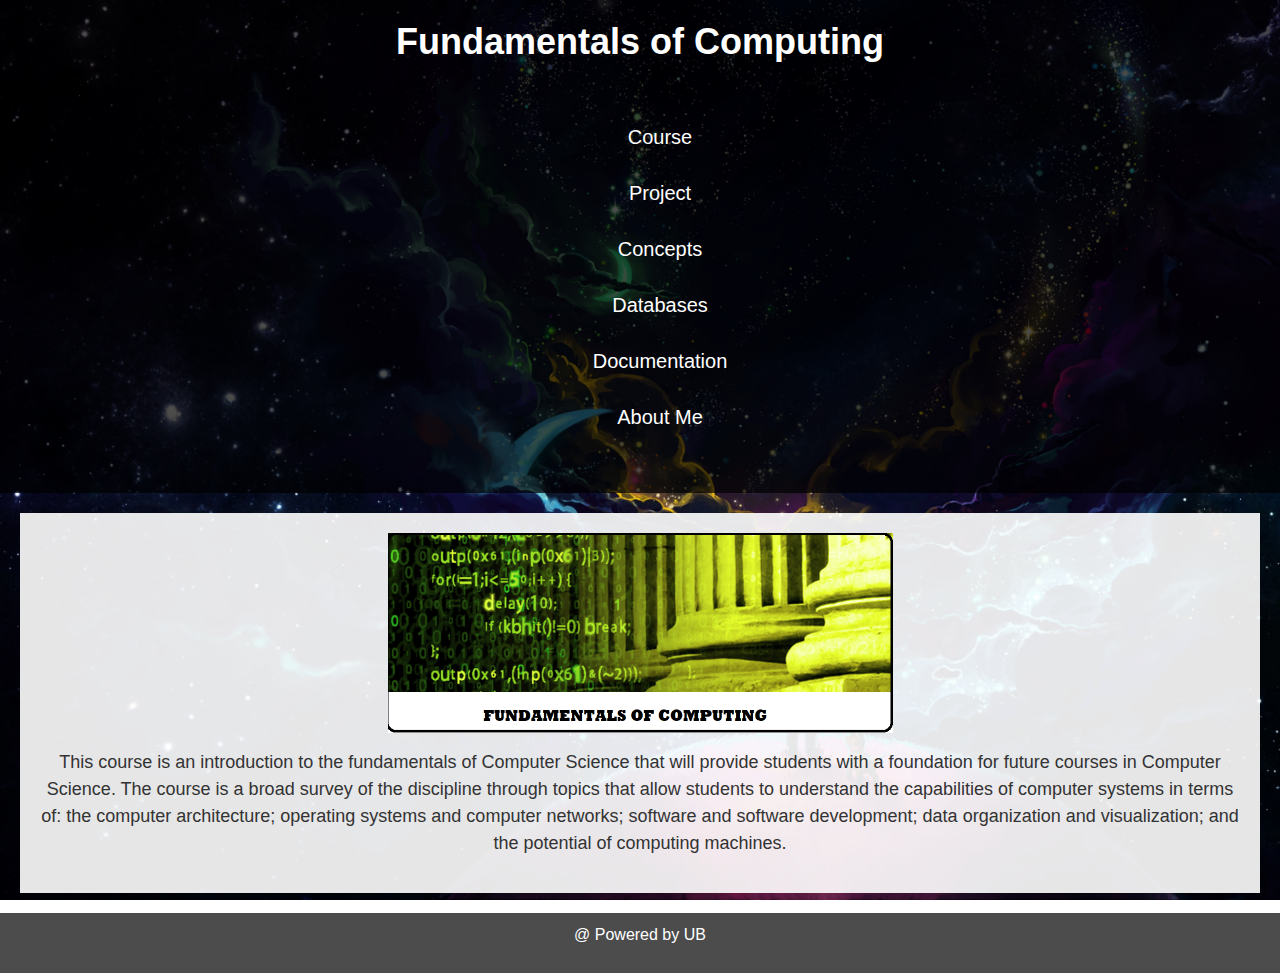
<file: index.html>
<!DOCTYPE html>
<html>
<head>
<title>FoC</title>
<link rel="stylesheet" type="text/css" href="style.css">
<link rel="stylesheet" href="https://maxcdn.bootstrapcdn.com/bootstrap/4.0.0/css/bootstrap.min.css" integrity="sha384-Gn5384xqQ1aoWXA+058RXPxPg6fy4IWvTNh0E263XmFcJlSAwiGgFAW/dAiS6JXm" crossorigin="anonymous">
<meta charset="utf-8">
<meta name="viewport" content="width=device-width, initial-scale=1">

</head>
<body>

<header>
  <h2><b>Fundamentals of Computing</b></h2>
</header>

<section>
  <nav>
    <ul>
      <li><h5><a href="index.html">Course</a></h5></li>
      <li><h5><a href="project.html">Project</a></h5></li>
	  <li><h5><a href="concepts.html">Concepts</a></h5></li>
	  <li><h5><a href="database.html">Databases</a></h5></li>
	  <li><h5><a href="documentation.html">Documentation</a></h5></li>
	  <li><h5><a href="aboutme.html">About Me<a/><h5></li>
    </ul>
  </nav>
  
  <article>
   <center><img src="FOC.png" alt="FOC"  width="505" height="200"></center>
   <p></p>

    <p>This course is an introduction to the fundamentals of Computer Science
that will provide students with a foundation for future courses in Computer
Science. The course is a broad survey of the discipline through topics that
allow students to understand the capabilities of computer systems in terms
of: the computer architecture; operating systems and computer networks;
software and software development; data organization and visualization;
and the potential of computing machines.</p>
    </article>
</section>

<footer>
  <p>@ Powered by UB</p>
</footer>

</body>
</html>
</file>
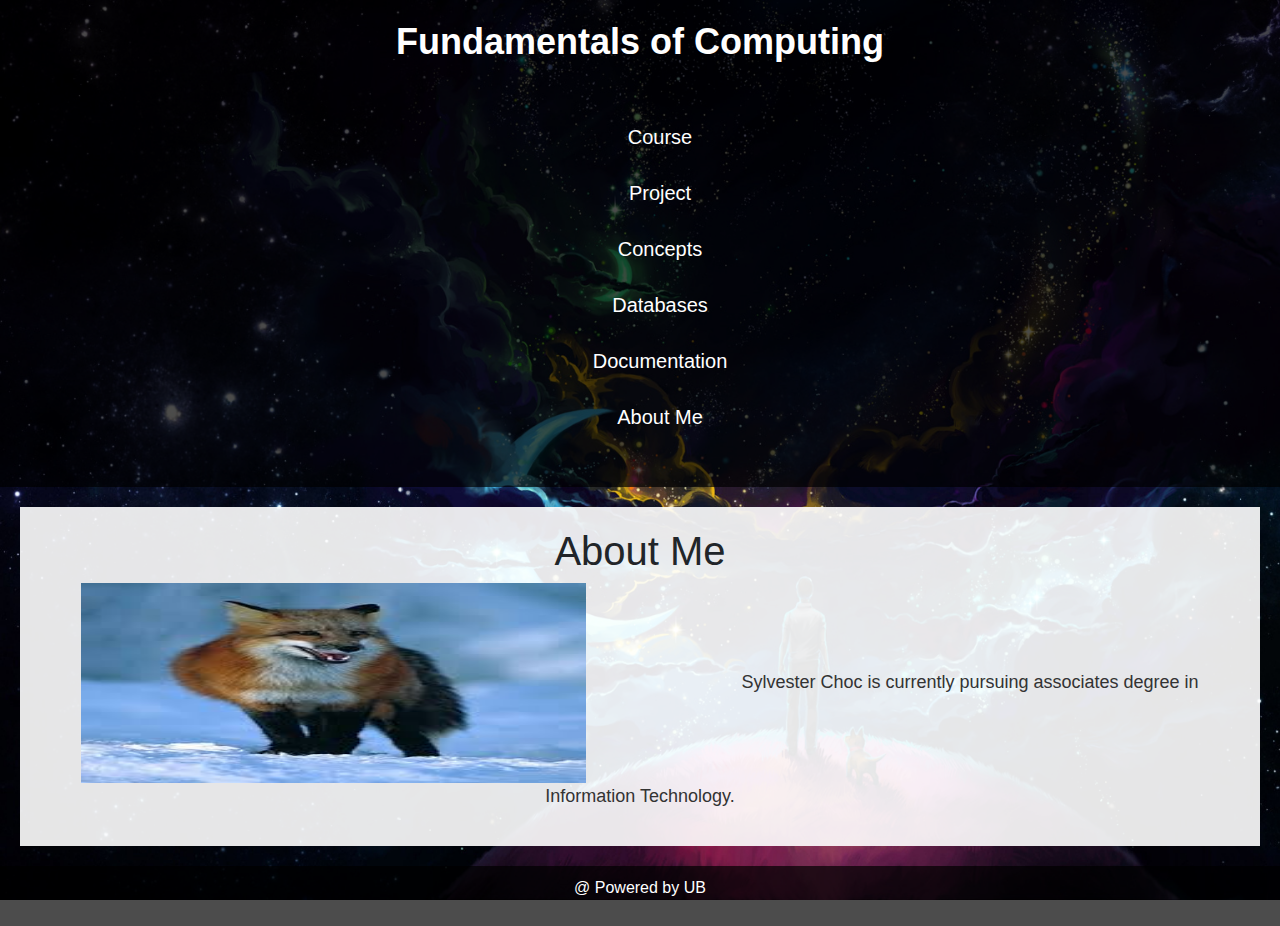
<file: aboutme.html>
<!DOCTYPE html>
<html>
<head>
<title>FoC</title>
<link rel="stylesheet" type="text/css" href="style.css">
<link rel="stylesheet" href="https://maxcdn.bootstrapcdn.com/bootstrap/4.0.0/css/bootstrap.min.css" integrity="sha384-Gn5384xqQ1aoWXA+058RXPxPg6fy4IWvTNh0E263XmFcJlSAwiGgFAW/dAiS6JXm" crossorigin="anonymous">
<meta charset="utf-8">
<meta name="viewport" content="width=device-width, initial-scale=1">

</head>
<body>

<header>
  <h2><b>Fundamentals of Computing</b></h2>
</header>

<section>
  <nav>
    <ul>
      <li><h5><a href="index.html">Course</a></h5></li>
      <li><h5><a href="project.html">Project</a></h5></li>
	  <li><h5><a href="concepts.html">Concepts</a></h5></li>
	  <li><h5><a href="database.html">Databases</a></h5></li>
	  <li><h5><a href="documentation.html">Documentation</a></h5></li>
      <li><h5><a href="aboutme.html">About Me</a></h5></li>
    </ul>
  </nav>
  
  <article>
    <h1>About Me</h1>
    <p><img src="foc.jpg" alt="FOC" width="200" height="220" style="float:center; margin-right:150px">
Sylvester Choc is currently pursuing associates degree in Information Technology. <p>
    </article>
</section>

<footer>
  <p>@ Powered by UB</p>
</footer>

</body>
</html>
</file>
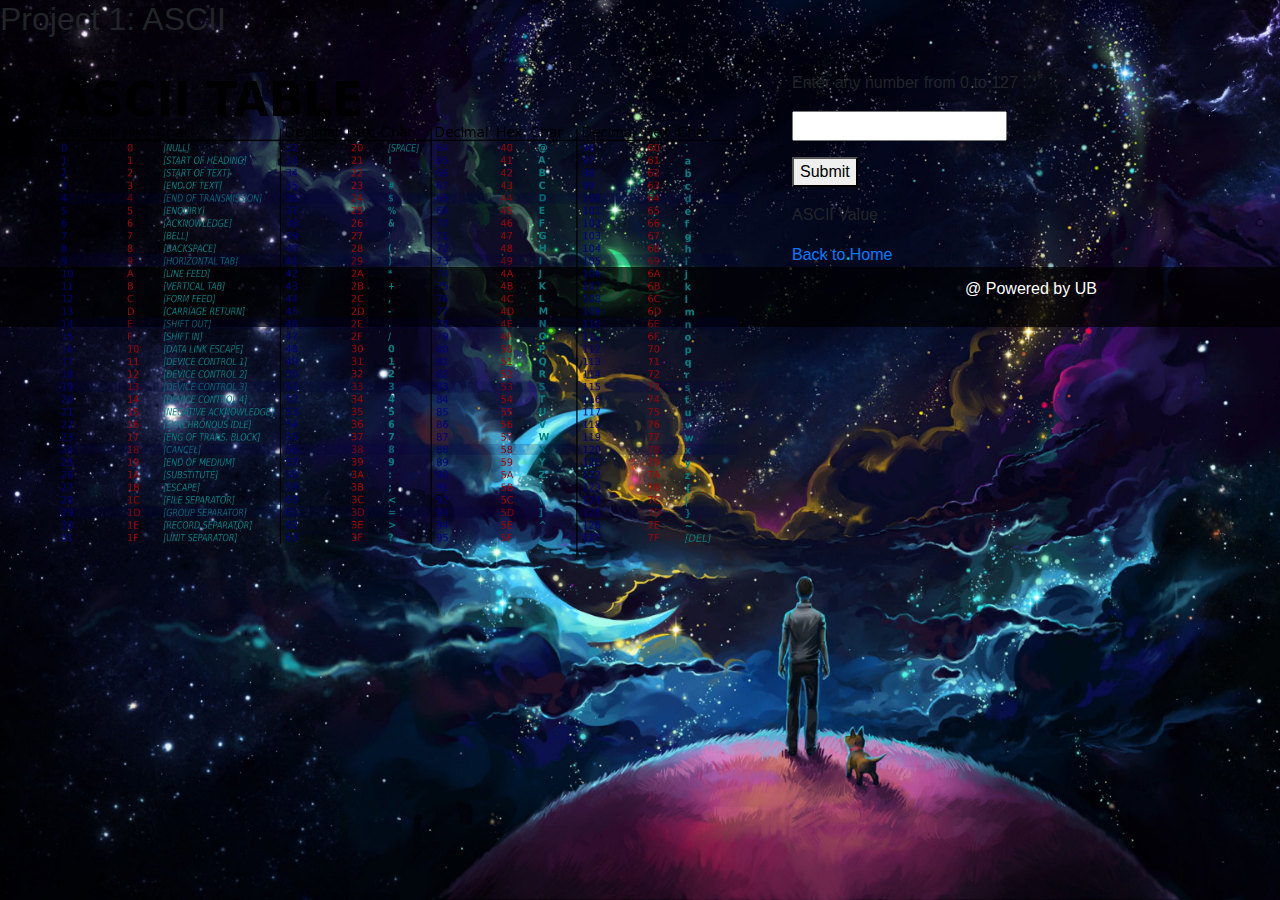
<file: ascii.html>
<!DOCTYPE html>
<html>
<head>
<title>FoC</title>
<link rel="stylesheet" type="text/css" href="style.css">
<link rel="stylesheet" href="https://maxcdn.bootstrapcdn.com/bootstrap/4.0.0/css/bootstrap.min.css" integrity="sha384-Gn5384xqQ1aoWXA+058RXPxPg6fy4IWvTNh0E263XmFcJlSAwiGgFAW/dAiS6JXm" crossorigin="anonymous">
<meta charset="utf-8">
<meta name="viewport" content="width=device-width, initial-scale=1">
<style>
img {
  float: left;
 padding-right: 40px; 
 padding-left: 40px;
 padding-bottom: 40px;
 
}
</style>
</head>
<body>

<section>
<h2>Project 1: ASCII</h2>
<hr>	


<p><img src="ascii.png" style="width:792px;height:528px;"></p>
        
			

<p></p>
<p></p>         


<p>Enter any number from 0 to 127 :</p>
<input id="inputdec" >
<p></p>
<button onclick="decToASCII()">Submit</button>
<p></p>
<p>ASCII Value : </p>
<p id="demo"></p>

<script>
function decToASCII() {
  x = document.getElementById("inputdec").value;
  var res = String.fromCharCode(x);
  document.getElementById("demo").innerHTML = res;
  console.log(res);
}
</script>



</section>


<a href="index.html">Back to Home</a></h3>

<footer>
  <p>@ Powered by UB</p>
</footer>

</body>
</html>
</file>
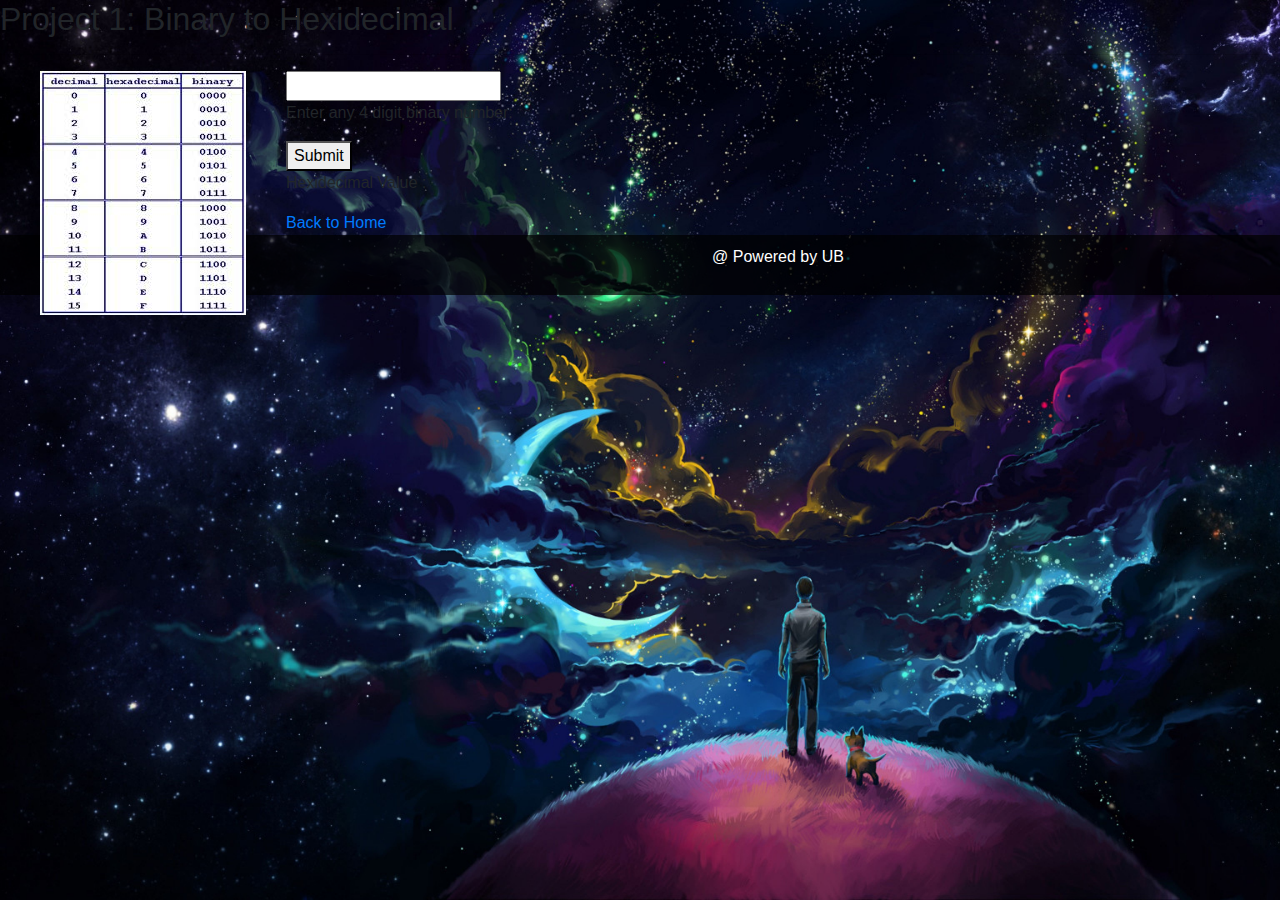
<file: binarytohex.html>
<!DOCTYPE html>
<html>
<head>
<title>FoC</title>
<link rel="stylesheet" type="text/css" href="style.css">
<link rel="stylesheet" href="https://maxcdn.bootstrapcdn.com/bootstrap/4.0.0/css/bootstrap.min.css" integrity="sha384-Gn5384xqQ1aoWXA+058RXPxPg6fy4IWvTNh0E263XmFcJlSAwiGgFAW/dAiS6JXm" crossorigin="anonymous">
<meta charset="utf-8">
<meta name="viewport" content="width=device-width, initial-scale=1">
<style>
img {
  float: left;
 padding-right: 40px; 
 padding-left: 40px;
 padding-bottom: 40px;
 
}
</style>
</head>
<body>

<section>
<h2>Project 1: Binary to Hexidecimal</h2>
<hr>	


<p><img src="bintohex.jpg"></p>
        
			
         
<input type="number" id="inputBin" value="">

<p>Enter any 4 digit binary number:</p>

<button onclick="binToHex()">Submit</button>

<p>Hexidecimal Value : </p>
<p id="demo"></p>

<script>
function binToHex() {
  var x = document.getElementById("inputBin").value;
  var hexOut = parseInt(x , 2).toString(16).toUpperCase();
  document.getElementById("demo").innerHTML = hexOut;
  }
</script>



</section>


<a href="index.html">Back to Home</a></h3>

<footer>
  <p>@ Powered by UB</p>
</footer>

</body>
</html>
</file>
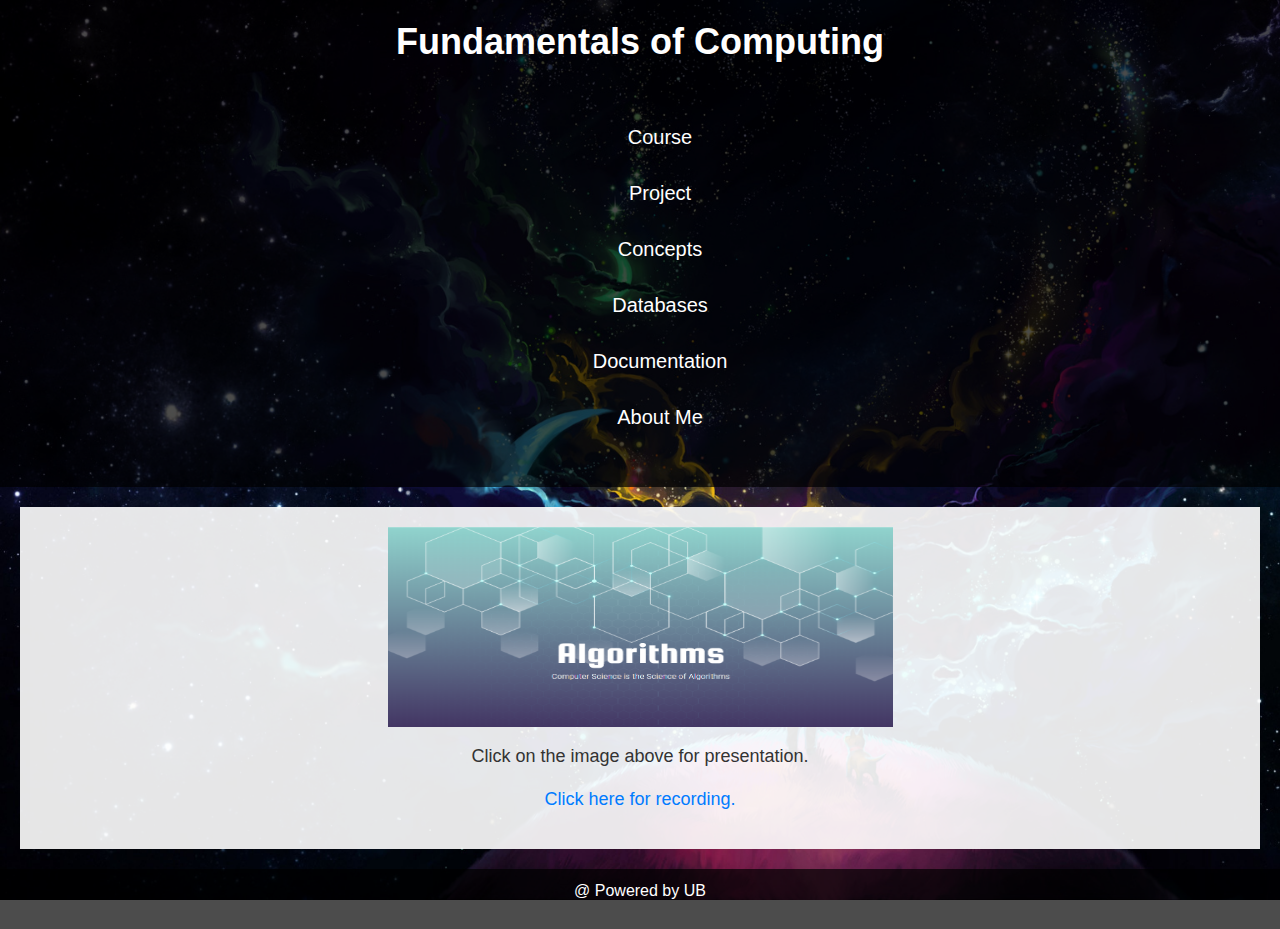
<file: concepts.html>
<!DOCTYPE html>
<html>
<head>
<title>FoC</title>
<link rel="stylesheet" type="text/css" href="style.css">
<link rel="stylesheet" href="https://maxcdn.bootstrapcdn.com/bootstrap/4.0.0/css/bootstrap.min.css" integrity="sha384-Gn5384xqQ1aoWXA+058RXPxPg6fy4IWvTNh0E263XmFcJlSAwiGgFAW/dAiS6JXm" crossorigin="anonymous">
<meta charset="utf-8">
<meta name="viewport" content="width=device-width, initial-scale=1">

</head>
<body>

<header>
  <h2><b>Fundamentals of Computing</b></h2>
</header>

<section>
  <nav>
    <ul>
      <li><h5><a href="index.html">Course</a></h5></li>
      <li><h5><a href="project.html">Project</a></h5></li>
	  <li><h5><a href="concepts.html">Concepts</a></h5></li>
	  <li><h5><a href="database.html">Databases</a></h5></li>
	  <li><h5><a href="documentation.html">Documentation</a></h5></li>
      <li><h5><a href="aboutme.html">About Me</a></h5></li>
    </ul>
  </nav>
  
  <article>
  <center> <a href="https://docs.google.com/presentation/d/10dJ8lw3pmnbhTgmdNwUy5-dPKR1mimx2/edit?usp=drive_link&ouid=102215508350681716114&rtpof=true&sd=true"><img src="concepts.PNG" alt="Concepts" width="515" height="290" ></a>
   <p></p>

    <p>Click on the image above for presentation.</p>
	  <p> <a href="https://drive.google.com/file/d/1MQ6RLFJ4ePxckq2uc3vrH9X65NVjI4kb/view?usp=sharing">Click here for recording.</a></p></center>
    </article>
</section>

<footer>
  <p>@ Powered by UB</p>
</footer>

</body>
</html>
</file>
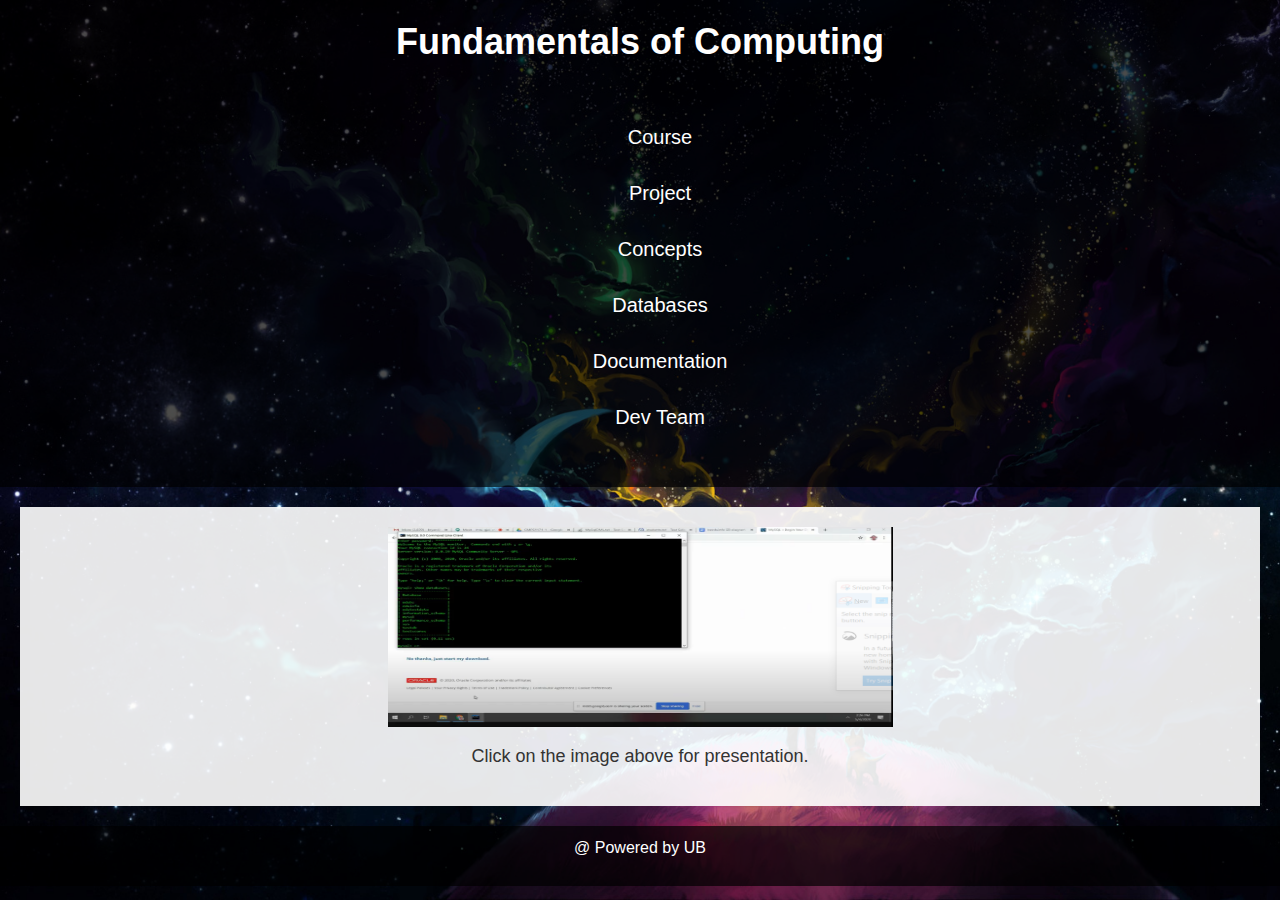
<file: database.html>
<!DOCTYPE html>
<html>
<head>
<title>FoC</title>
<link rel="stylesheet" type="text/css" href="style.css">
<link rel="stylesheet" href="https://maxcdn.bootstrapcdn.com/bootstrap/4.0.0/css/bootstrap.min.css" integrity="sha384-Gn5384xqQ1aoWXA+058RXPxPg6fy4IWvTNh0E263XmFcJlSAwiGgFAW/dAiS6JXm" crossorigin="anonymous">
<meta charset="utf-8">
<meta name="viewport" content="width=device-width, initial-scale=1">

</head>
<body>

<header>
  <h2><b>Fundamentals of Computing</b></h2>
</header>

<section>
  <nav>
    <ul>
      <li><h5><a href="index.html">Course</a></h5></li>
      <li><h5><a href="project.html">Project</a></h5></li>
	  <li><h5><a href="concepts.html">Concepts</a></h5></li>
	  <li><h5><a href="database.html">Databases</a></h5></li>
	  <li><h5><a href="documentation.html">Documentation</a></h5></li>
      <li><h5><a href="aboutme.html">Dev Team</a></h5></li>
    </ul>
  </nav>
  
  <article>
   <center><a href="https://drive.google.com/file/d/1gL6zYcdEBFgzvh-4iPgwfkvESouDlsbX/view"><img src="database.PNG" alt="database" width="515" height="290" ></a>
   <p></p>

    <p>Click on the image above for presentation.</p></center>
    </article>
</section>

<footer>
  <p>@ Powered by UB</p>
</footer>

</body>
</html>
</file>
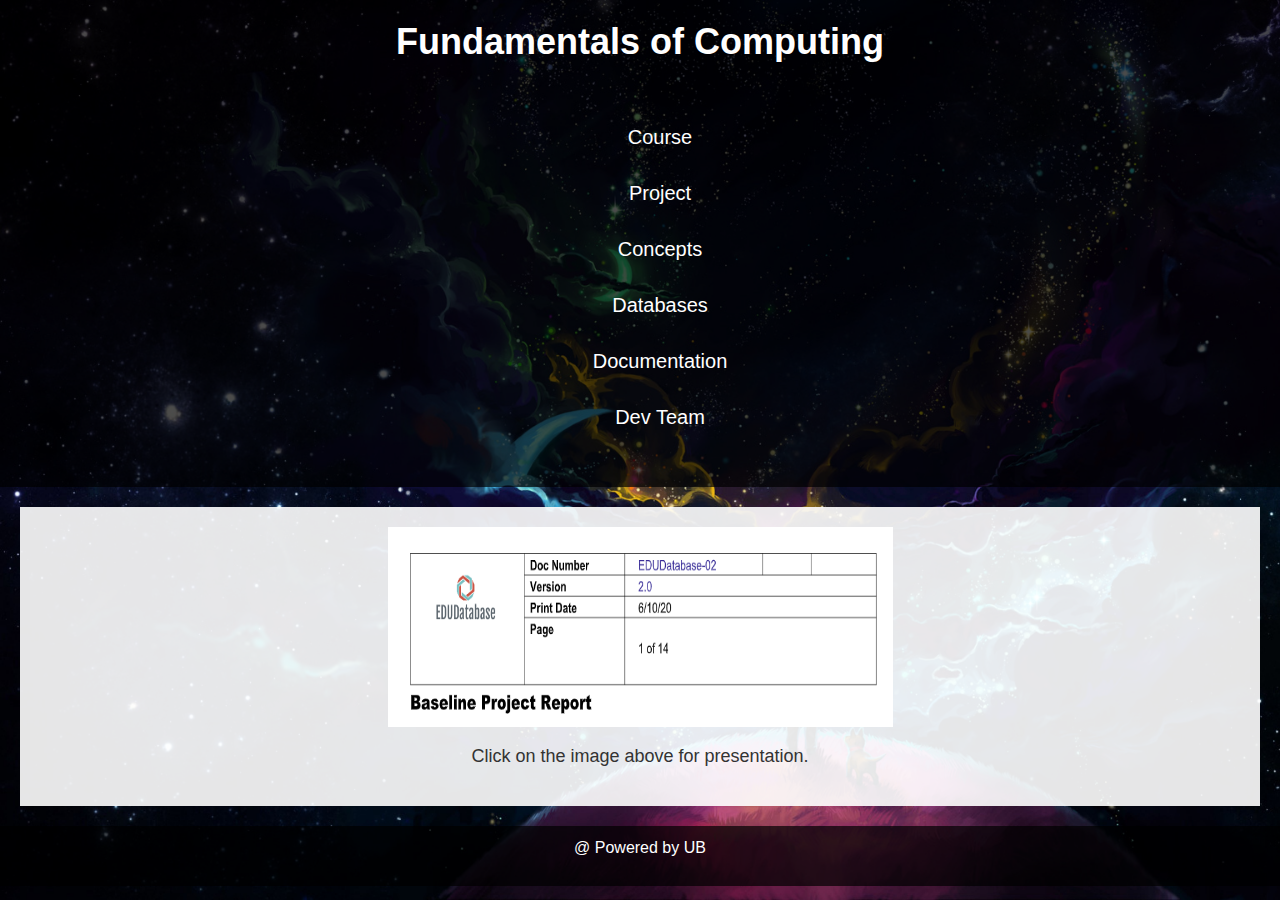
<file: documentation.html>
<!DOCTYPE html>
<html>
<head>
<title>FoC</title>
<link rel="stylesheet" type="text/css" href="style.css">
<link rel="stylesheet" href="https://maxcdn.bootstrapcdn.com/bootstrap/4.0.0/css/bootstrap.min.css" integrity="sha384-Gn5384xqQ1aoWXA+058RXPxPg6fy4IWvTNh0E263XmFcJlSAwiGgFAW/dAiS6JXm" crossorigin="anonymous">
<meta charset="utf-8">
<meta name="viewport" content="width=device-width, initial-scale=1">

</head>
<body>

<header>
  <h2><b>Fundamentals of Computing</b></h2>
</header>

<section>
  <nav>
    <ul>
      <li><h5><a href="index.html">Course</a></h5></li>
      <li><h5><a href="project.html">Project</a></h5></li>
	  <li><h5><a href="concepts.html">Concepts</a></h5></li>
	  <li><h5><a href="database.html">Databases</a></h5></li>
	  <li><h5><a href="documentation.html">Documentation</a></h5></li>
      <li><h5><a href="aboutme.html">Dev Team</a></h5></li>
    </ul>
  </nav>
  
  <article>
   <a href="https://drive.google.com/file/d/1emYNyAIPOih0PMWEr-woOZiIIOPaUv4t/view?usp=sharing"><img src="documentation.png" alt="documentation" ></a>
   <p></p>

    <p>Click on the image above for presentation.</p>
    </article>
</section>

<footer>
  <p>@ Powered by UB</p>
</footer>

</body>
</html>
</file>
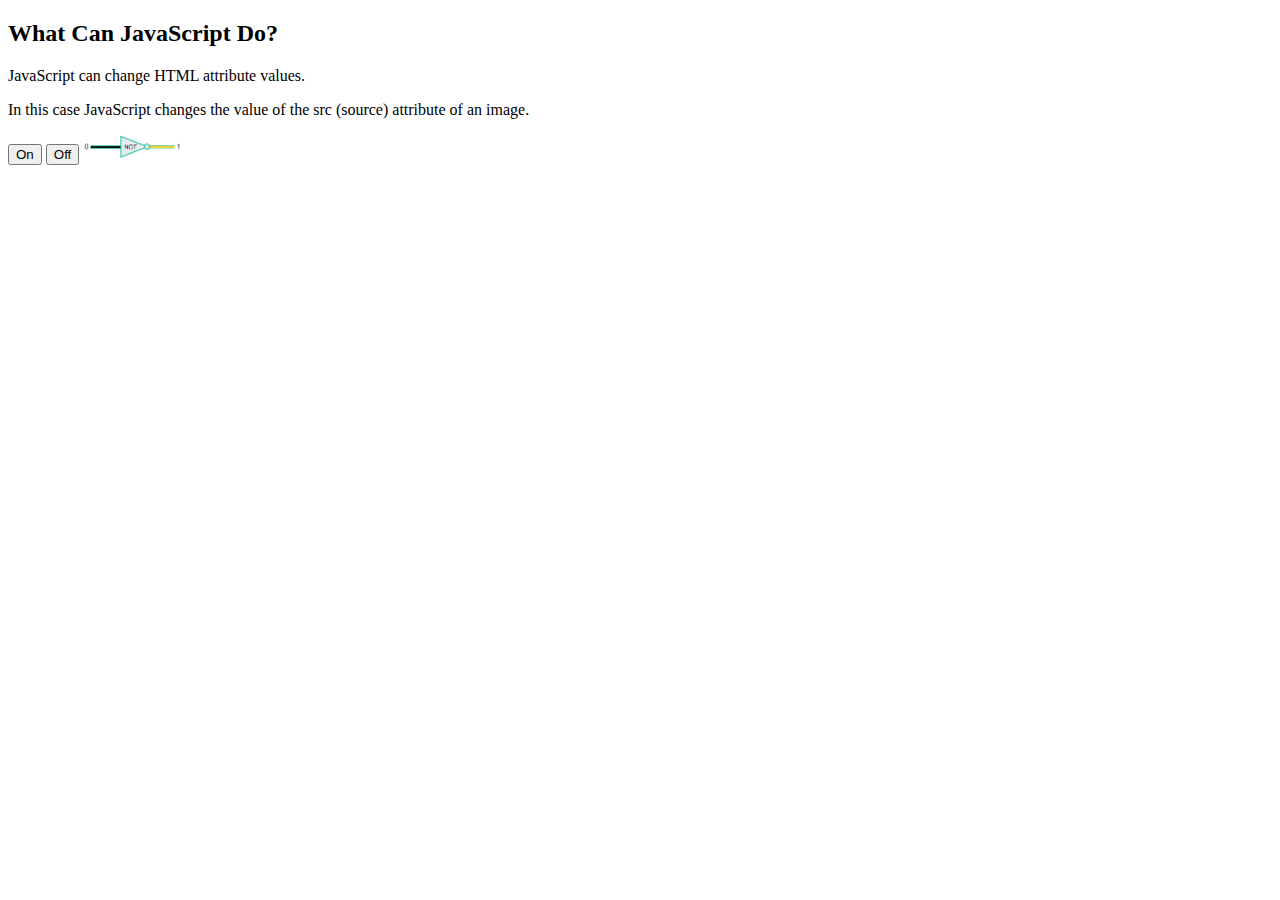
<file: gatesnot.html>
<!DOCTYPE html>
<html>
<body>

<h2>What Can JavaScript Do?</h2>

<p>JavaScript can change HTML attribute values.</p>

<p>In this case JavaScript changes the value of the src (source) attribute of an image.</p>

<button onclick="document.getElementById('myImage').src='noton2.png'">On</button>



<button onclick="document.getElementById('myImage').src='notoff2.png'">Off</button>
<img id="myImage" src="notoff2.png" style="width:100px">
</body>
</html>
</file>
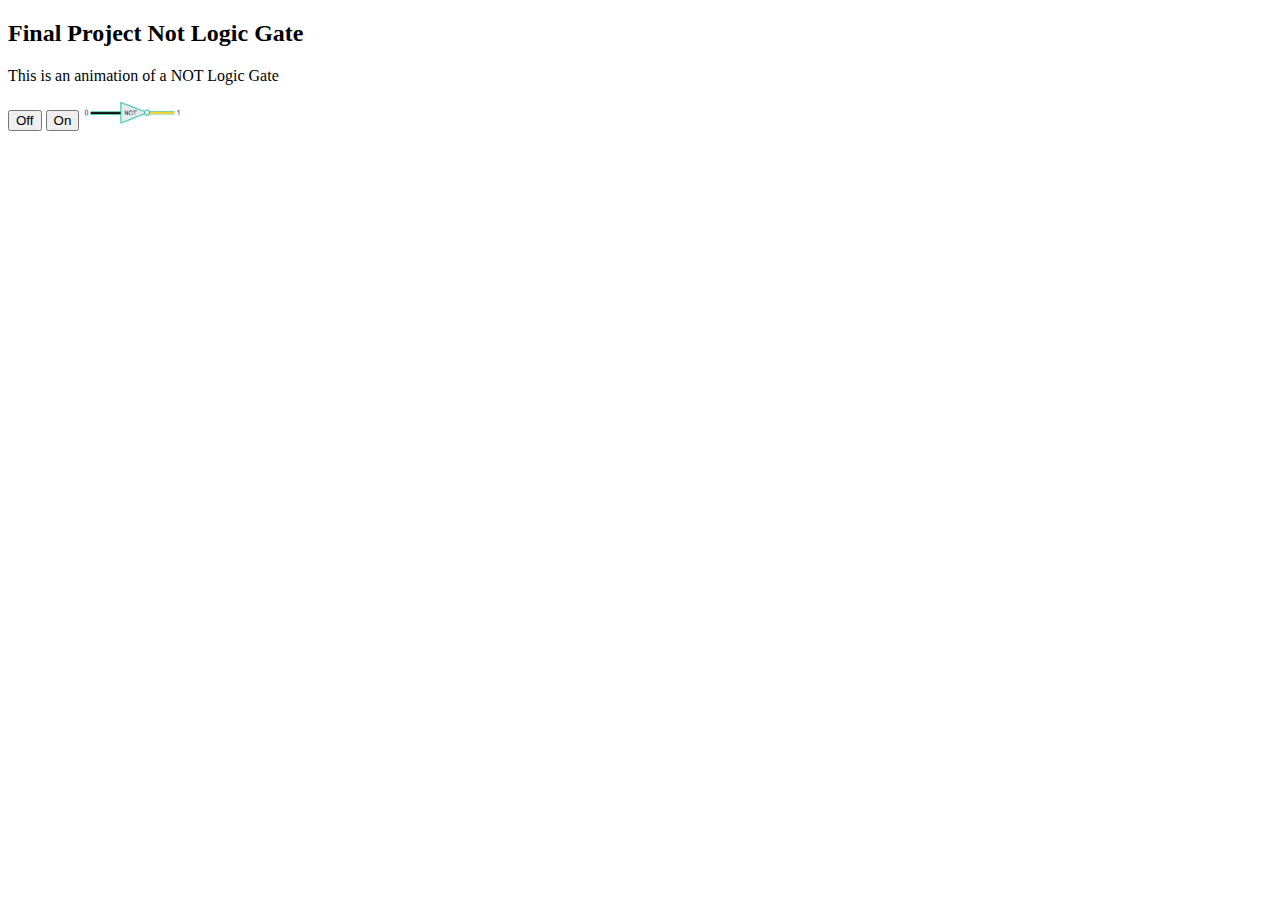
<file: not.html>
<!DOCTYPE html>
<html>
<body>

<h2> Final Project Not Logic Gate</h2>

<p>This is an animation of a NOT Logic Gate</p>


<button onclick="document.getElementById('myImage').src='off.png'">Off</button>

<button onclick="document.getElementById('myImage').src='on.png'">On</button>

<img id="myImage" src="off.png" style="width:100px">


</body>
</html>
</file>
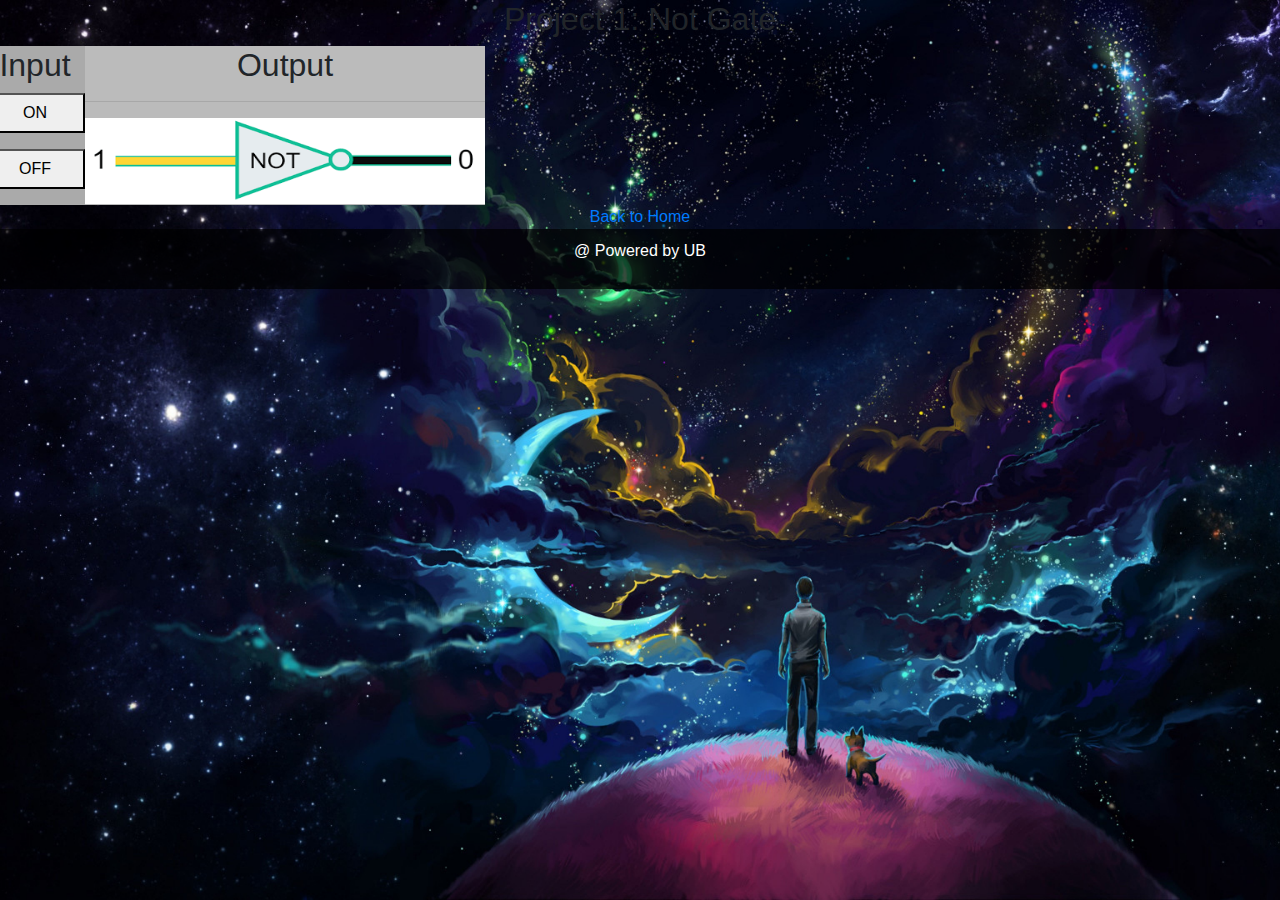
<file: notgate.html>
<!DOCTYPE html>
<html>
<head>
<title>FoC</title>
<link rel="stylesheet" type="text/css" href="style.css">
<link rel="stylesheet" href="https://maxcdn.bootstrapcdn.com/bootstrap/4.0.0/css/bootstrap.min.css" integrity="sha384-Gn5384xqQ1aoWXA+058RXPxPg6fy4IWvTNh0E263XmFcJlSAwiGgFAW/dAiS6JXm" crossorigin="anonymous">
<meta charset="utf-8">
<meta name="viewport" content="width=device-width, initial-scale=1">

</head>
<body>
<center>
<section>
<h2>Project 1: Not Gate</h2>

<div class="row">
  <div class="column" style="background-color:#aaa;">
    <h2>Input</h2>
    <p><button style="width: 100px; height: 40px;" onclick="document.getElementById('belizeImage').src='noton2.png'">ON</button></p>
    <p><button style="width: 100px; height: 40px;" onclick="document.getElementById('belizeImage').src='notoff2.png'">OFF</button></p>
  </div>
  <div class="column" style="background-color:#bbb;">
    <h2>Output</h2>
	<hr>
	<img id="belizeImage" src="noton2.png" alt="noton" width="400" height="86" align="center">
  </div>
</div>
<a href="index.html">Back to Home</a></h3>
</section>
</center>



<footer>
  <p>@ Powered by UB</p>
</footer>

</body>
</html>
</file>
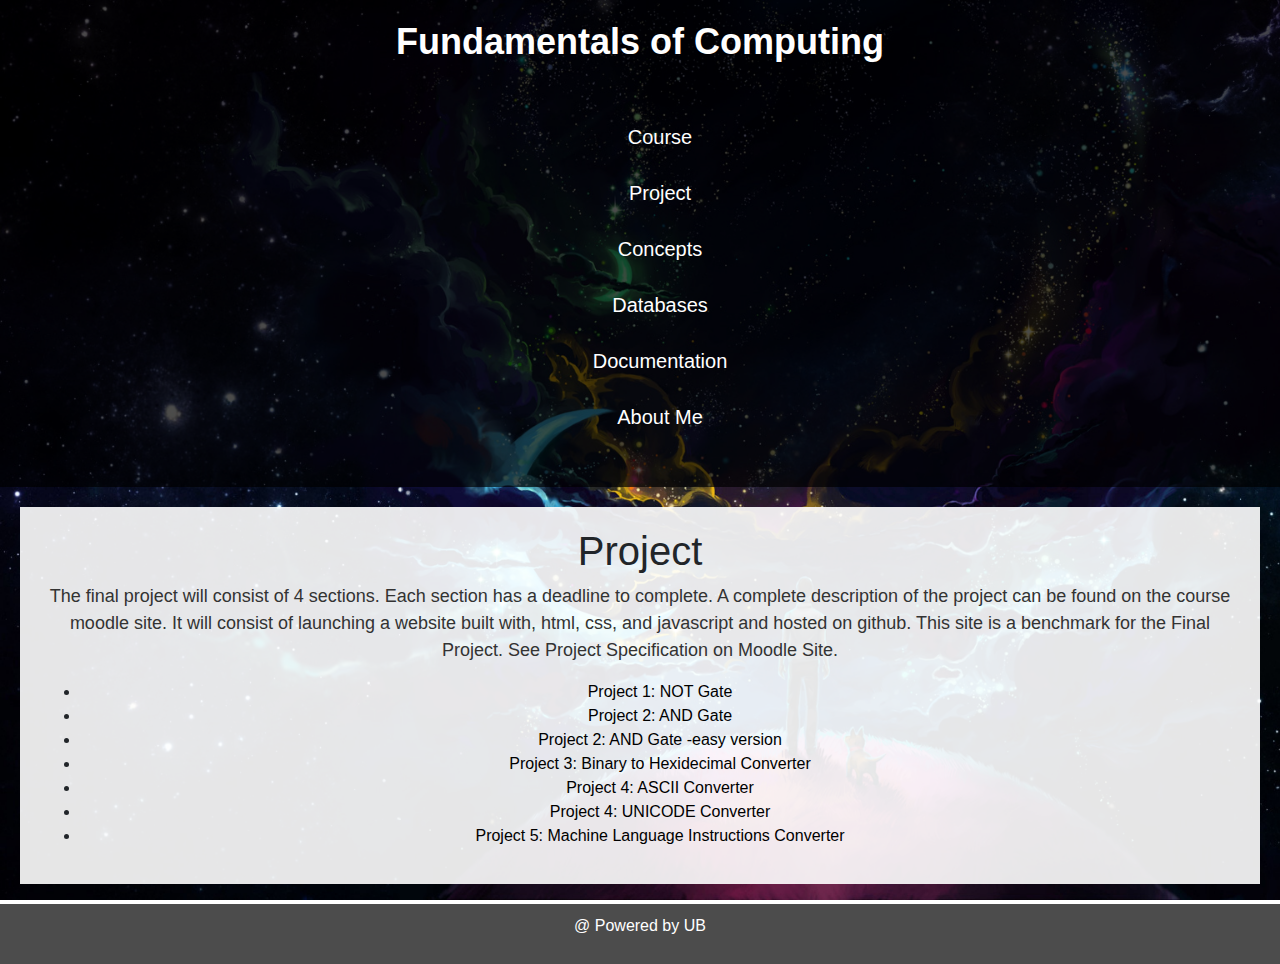
<file: project.html>
<!DOCTYPE html>
<html>
<head>
<title>FoC</title>
<link rel="stylesheet" type="text/css" href="style.css">
<link rel="stylesheet" href="https://maxcdn.bootstrapcdn.com/bootstrap/4.0.0/css/bootstrap.min.css" integrity="sha384-Gn5384xqQ1aoWXA+058RXPxPg6fy4IWvTNh0E263XmFcJlSAwiGgFAW/dAiS6JXm" crossorigin="anonymous">
<meta charset="utf-8">
<meta name="viewport" content="width=device-width, initial-scale=1">

</head>
<body>

<header>
  <h2><b>Fundamentals of Computing</b></h2>
</header>

<section>
  <nav>
    <ul>
      <li><h5><a href="index.html">Course</a></h5></li>
      <li><h5><a href="project.html">Project</a></h5></li>
	  <li><h5><a href="concepts.html">Concepts</a></h5></li>
	  <li><h5><a href="database.html">Databases</a></h5></li>
	  <li><h5><a href="documentation.html">Documentation</a></h5></li>
      <li><h5><a href="aboutme.html">About Me</a></h5></li>
    </ul>
  </nav>
  
  <article>
    <h1>Project</h1>
    <p>The final project will consist of 4 sections. Each section has a deadline to complete. A complete description of the project can be found on the course moodle site. It will consist of launching a website built with, html, css, and javascript and hosted on github. This site is a benchmark for the Final Project. See
Project Specification on Moodle Site.</p>

<ul>
  <li><a href="notgate.html" style="color:black">Project 1: NOT Gate</a></h3></li>
  <li><a href="andgate.html" style="color:black">Project 2: AND Gate</a></h3></li>
  <li><a href="easyand.html" style="color:black">Project 2: AND Gate -easy version</a></h3></li>
  <li><a href="binarytohex.html" style="color:black">Project 3: Binary to Hexidecimal Converter</a></h3></li>
  <li><a href="ascii.html" style="color:black">Project 4: ASCII Converter</a></h3></li>
  <li><a href="unicode.html" style="color:black">Project 4: UNICODE Converter</a></h3></li>
  <li><a href="MLinstructions.html" style="color:black">Project 5: Machine Language Instructions Converter</a></h3></li>
</ul>  


  </article>  
</section>



<footer>
  <p>@ Powered by UB</p>
</footer>

</body>
</html>
</file>
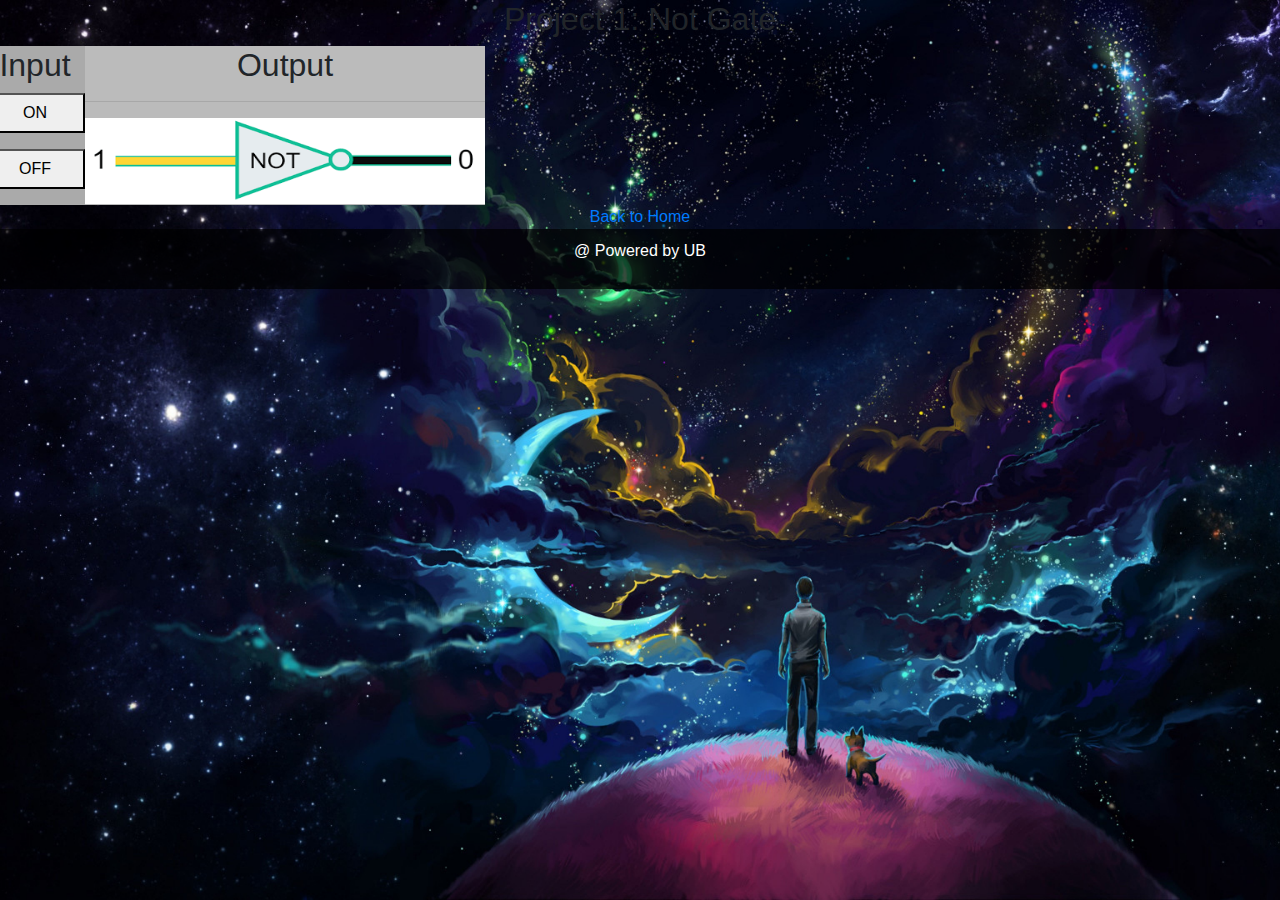
<file: tree.html>
<!DOCTYPE html>
<html>
<head>
<title>FoC</title>
<link rel="stylesheet" type="text/css" href="style.css">
<link rel="stylesheet" href="https://maxcdn.bootstrapcdn.com/bootstrap/4.0.0/css/bootstrap.min.css" integrity="sha384-Gn5384xqQ1aoWXA+058RXPxPg6fy4IWvTNh0E263XmFcJlSAwiGgFAW/dAiS6JXm" crossorigin="anonymous">
<meta charset="utf-8">
<meta name="viewport" content="width=device-width, initial-scale=1">

</head>
<body>




<center>
<section>
<h2>Project 1: Not Gate</h2>

<div class="row">
  <div class="column" style="background-color:#aaa;">
    <h2>Input</h2>
    <p><button style="width: 100px; height: 40px;" onclick="document.getElementById('belizeImage').src='noton2.png'">ON</button></p>
    <p><button style="width: 100px; height: 40px;" onclick="document.getElementById('belizeImage').src='notoff2.png'">OFF</button></p>
  </div>
  <div class="column" style="background-color:#bbb;">
    <h2>Output</h2>
	<hr>
	<img id="belizeImage" src="noton2.png" alt="noton" width="400" height="86" align="center">
  </div>
</div>
<a href="index.html">Back to Home</a></h3>
</section>
</center>

<script>



function inOrder(root) { 
   root.left && inOrder(root.left) 
   console.log(root.val) 
   root.right && inOrder(root.right) 
} 

<!-- Call the inorder function. Remember, we're referring above gif's BST for reference--> 
node.inOrder(node) // 13, 15, 18, 20, 25, 30
</script>

<footer>
  <p>@ Powered by UB</p>
</footer>

</body>
</html>
</file>
<file: style.css>
/* Reset some default styles */
body, h2, h5, p {
    margin: 0;
    padding: 0;
}

/* Set the background image */
body {
    background-image: url('night.jpg'); /* Replace 'background.jpg' with your image file path */
    background-size: cover;
    background-attachment: fixed;
    background-repeat: no-repeat;
}

/* Style the header */
header {
    text-align: center;
    background-color: rgba(0, 0, 0, 0.7);
    padding: 20px;
}

header h2 {
    font-size: 36px;
    color: #fff;
}

/* Style the navigation menu */
nav {
    text-align: center;
    background-color: rgba(0, 0, 0, 0.7);
    padding: 10px;
}

nav ul {
    list-style: none;
}

nav ul li {
    display: inline;
    margin: 0 20px;
}

nav a {
    text-decoration: none;
    font-size: 20px;
    color: #fff;
    transition: color 0.3s;
}

nav a:hover {
    color: #ffcc00; /* Change to your desired hover color */
}

/* Center align the article */
article {
    text-align: center;
    padding: 20px;
    background-color: rgba(255, 255, 255, 0.9);
    margin: 20px;
}

article img {
    width: 505px;
    height: 200px;
}

article p {
    font-size: 18px;
    color: #333;
}

/* Style the footer */
footer {
    text-align: center;
    background-color: rgba(0, 0, 0, 0.7);
    padding: 10px;
}

footer p {
    font-size: 16px;
    color: #fff;
}
</file>
